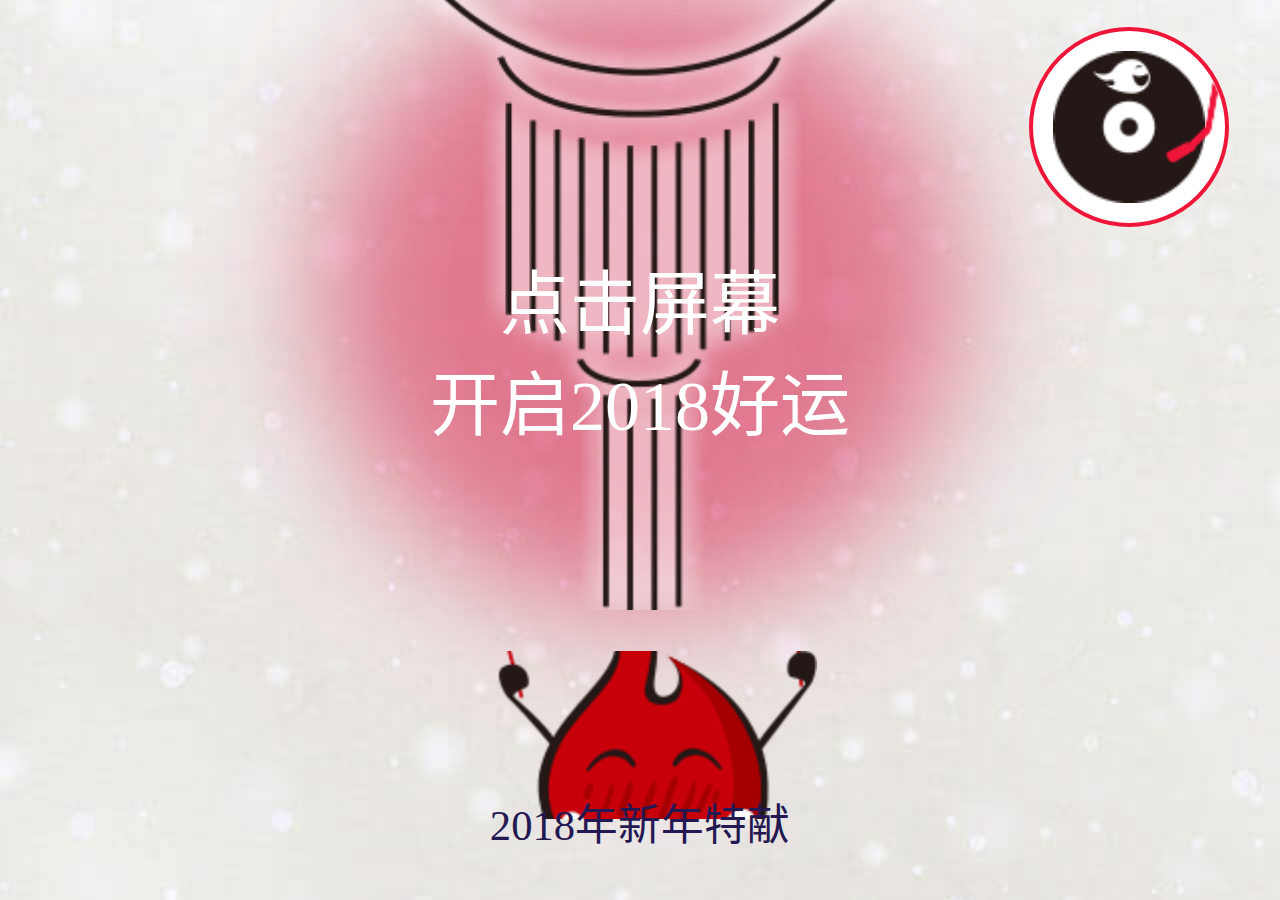
<file: index.html>
<!DOCTYPE html>
	<html lang="Zh-cn">
	<head>
		<meta charset="UTF-8">
		<meta name="X-UA-Compatible" content="IE=edge, chrome=1">
		<meta name="viewport" content="width=device-width, initial-scale=1, minimum-scale=1,maximum-scale=1,user-scalable=no">
		<meta name="format-detection" content="telephone=no">
		<title>测试</title>
		<link rel="stylesheet" href="css/style.css">
		<script type="text/javascript" src="js/index.js"></script>
	</head>
	<body>
		<div class="page" id="page1">
			<div class="bg"></div>
			<div class="p1_lantern">点击屏幕<br>开启2018好运</div>
			<div class="p1_imooc"></div>
			<div class="p1_words">2018年新年特献</div>
		</div>
		<div class="page" id="page2">
			<div class="bg p2_loading"></div>
			<div class="bg"></div>
			<div class="p2_circle"></div>
			<div class="p2_2016"></div>
		</div>
		<div class="page" id="page3">
			<div class="bg"></div>
			<div class="p3_logo" id="logo"></div>
			<div class="p3_title"></div>
			<div class="p3_second"></div>
			<div class="p3_first"></div>			
			<div class="p3_blessing"></div>
		</div>
		<div class="music">
			<img src="image/music_pointer.png">
			<img class="play" id="music" src="image/music_disc.png">
		</div>
		<audio autoplay="true">
			<source src="audio/2855.wav" type="audio/mpeg">
		</audio>
	</body>
	</html>
</file>
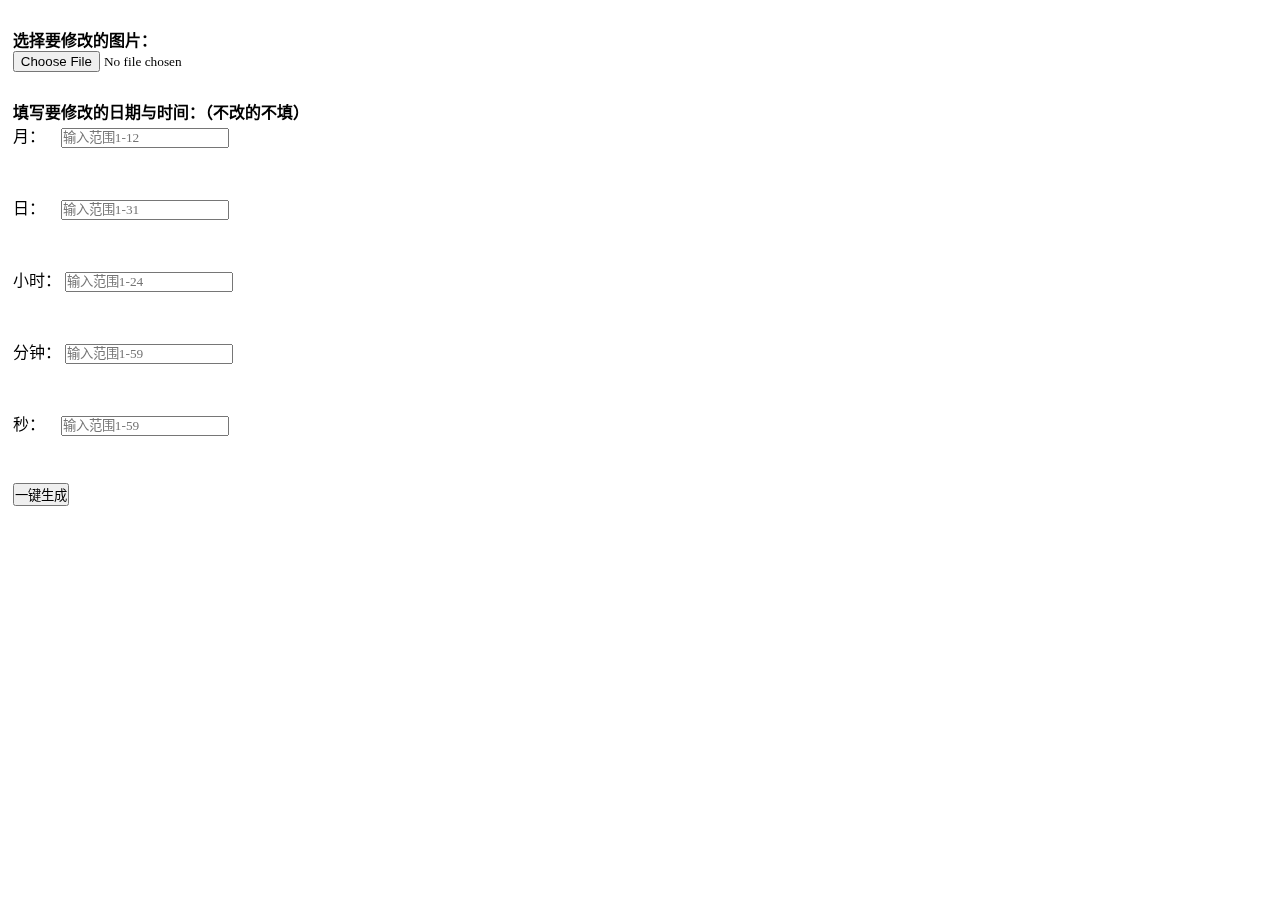
<file: imagemontage/index.html>
<!DOCTYPE html>
<html lang="Zh-cn">

<head>
    <meta charset="utf-8">
    <meta name="viewport" content="width=device-width, initial-scale=1, minimum-scale=1,maximum-scale=1,user-scalable=no">
    <title>图片修改</title>
    <link rel="stylesheet" href="css/style.css">
</head>

<body>
    <div class="sideDiv">
        <div class="inputDiv">
            <div class="uploadDiv">
                <p>选择要修改的图片：</p>
                <input type="file" id="uploadImg">
            </div>
            <p>填写要修改的日期与时间：（不改的不填）</p>
            <div>
                <span>月：&nbsp&nbsp&nbsp</span>
                <input type="text" id="month" placeholder="输入范围1-12">
            </div>
            <div>
                <span>日：&nbsp&nbsp&nbsp</span>
                <input type="text" id="day" placeholder="输入范围1-31">
            </div>
            <div>
                <span>小时：</span>
                <input type="text" id="hourTime" placeholder="输入范围1-24">
            </div>
            <div>
                <span>分钟：</span>
                <input type="text" id="minTime" placeholder="输入范围1-59">
            </div>
            <div>
                <span>秒：&nbsp&nbsp&nbsp</span>
                <input type="text" id="secTime" placeholder="输入范围1-59">
            </div>
            <div>
                <input type="button" value="一键生成" onclick="hecheng()">
            </div>
        </div>
    </div>
    <div class="imageDiv">
        <div id="origImgDiv">
        </div>
        <div class="btnDiv" id="imgBox" align="center">
        </div>
    </div>
    <script type="text/javascript" src="js/index.js"></script>
    <!-- <script src="http://cdn.loveqiao.com/jquery.js"></script> -->
    <!--    <script src="http://www.loveqiao.com/js/public.js"></script> -->
</body>

</html>
</file>
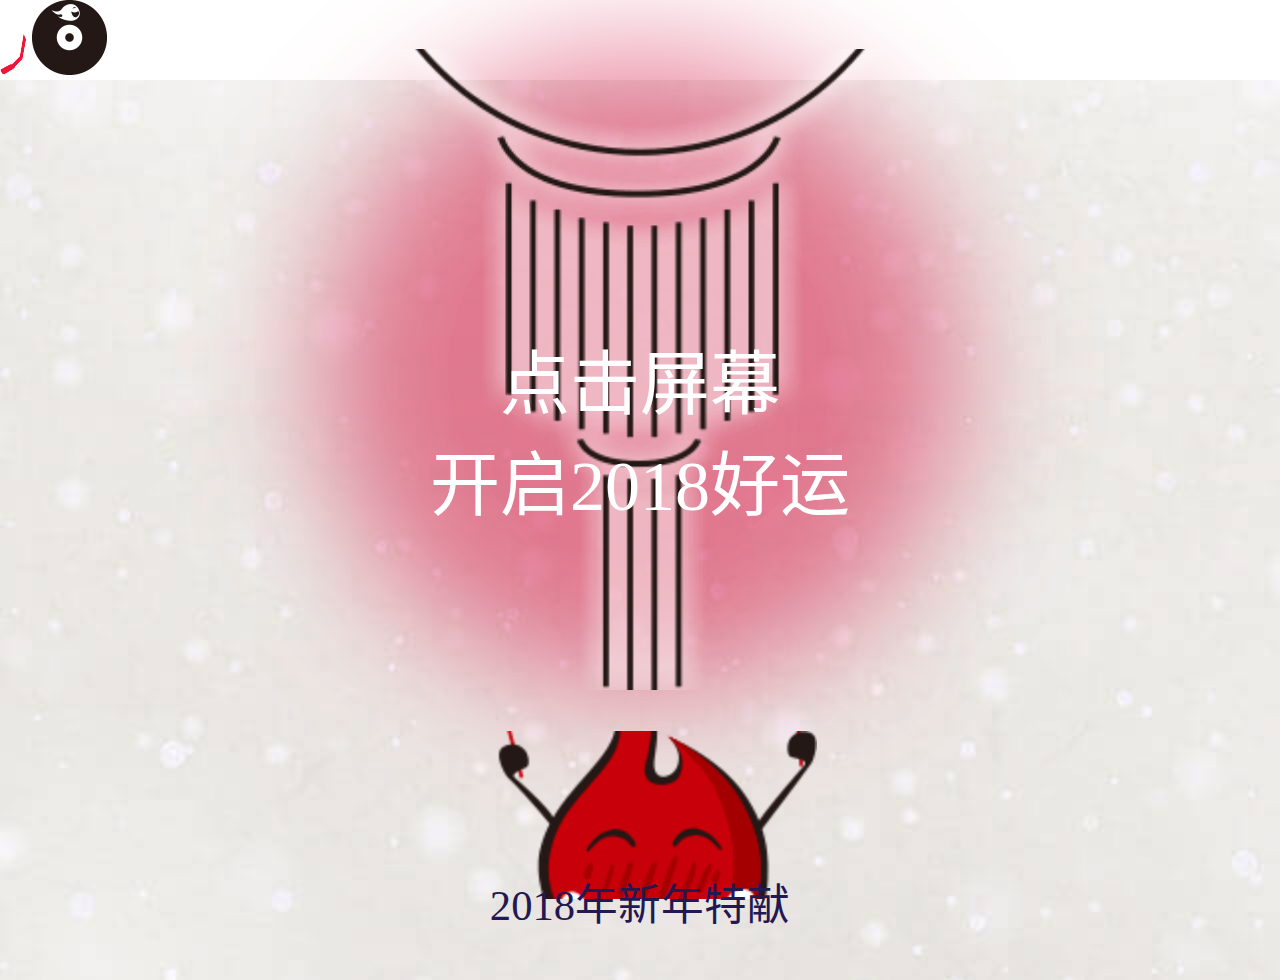
<file: src/index.html>
<!DOCTYPE html>
	<html lang="Zh-cn">
	<head>
		<meta charset="UTF-8">
		<title>测试</title>
		<link rel="stylesheet" href="../css/style.css">
	</head>
	<body>
		<div id="music">
			<img src="../image/music_pointer.png">
			<img class="play" src="../image/music_disc.png">
		</div>

		<div class="page" id="page1">
			<div class="bg"></div>
			<div class="p1_lantern">点击屏幕<br>开启2018好运</div>
			<div class="p1_imooc"></div>
			<div class="p1_words">2018年新年特献</div>
		</div>
		<div class="page" id="page2">
			<div class="bg"></div>
			<div class="p2_circle"></div>
			<div class="p2_2016"></div>
		</div>
		<div class="page" id="page3">
			<div class="bg"></div>
			<div class="p3_logo"></div>
			<div class="p3_title"></div>
			<div class="p3_second"></div>
			<div class="p3_first"></div>			
			<div class="p3_blessing"></div>
		</div>

	</body>
	</html>
</file>
<file: css/style.css>
* {
    margin: 0;
    padding: 0;
    border: none;
    font-size: 1.5625vw;
    font-family: "Microsoft Yahei";
}

html,
body {
    width: 100%;
    height: 100%;
    overflow: hidden;
}




/* music */

.music {
    position: fixed;
    top: 3vh;
    right: 4vw;
    width: 15vw;
    height: 15vw;
    border: 4px solid #ef1639;
    border-radius: 50%;
    background: #fff;
}

.music>img:first-of-type {
    position: absolute;
    top: 24%;
    right: 2.5%;
    width: 28.421%;
    z-index: 1;
}

.music>img:last-of-type {
    position: absolute;
    top: 0;
    right: 0;
    left: 0;
    bottom: 0;
    margin: auto;
    width: 79%;
    z-index: 0;
}



/* 碟片旋转效果 */

.music>img.play {
    -webkit-animation: music_disk 4s linear infinite;
    -o-animation: music_disk 4s linear infinite;
    animation: music_disk 4s linear infinite;
}

@-webkit-keyframes music_disk {
    0% {
        -webkit-transform: rotate(0deg);
        -ms-transform: rotate(0deg);
        -o-transform: rotate(0deg);
        transform: rotate(0deg);
    }
    100% {
        -webkit-transform: rotate(360deg);
        -ms-transform: rotate(360deg);
        -o-transform: rotate(360deg);
        transform: rotate(360deg);
    }
}

@-o-keyframes music_disk {
    0% {
        -webkit-transform: rotate(0deg);
        -ms-transform: rotate(0deg);
        -o-transform: rotate(0deg);
        transform: rotate(0deg);
    }
    100% {
        -webkit-transform: rotate(360deg);
        -ms-transform: rotate(360deg);
        -o-transform: rotate(360deg);
        transform: rotate(360deg);
    }
}

@keyframes music_disk {
    0% {
        -webkit-transform: rotate(0deg);
        -ms-transform: rotate(0deg);
        -o-transform: rotate(0deg);
        transform: rotate(0deg);
    }
    100% {
        -webkit-transform: rotate(360deg);
        -ms-transform: rotate(360deg);
        -o-transform: rotate(360deg);
        transform: rotate(360deg);
    }
}



/* page */

.page {
    position: absolute;
    height: 100%;
    width: 100%;
}

.page>.bg {
    position: absolute;
    z-index: -1;
    width: 100%;
    height: 100%;
}




/* page1 */

#page1 {
    display: block;
}

#page1>.bg {
    background: url("../image/p1_bg.jpg") no-repeat center center;
    background-size: 100%;
}

#page1>.p1_lantern {
    position: absolute;
    top: -3.4%;
    right: 0;
    left: 0;
    margin: auto;
    background: url('../image/p1_lantern.png') no-repeat center bottom;
    background-size: 100%;
    width: 45vw;
    height: 71.2vh;
    font-size: 3.506rem;
    color: #fff;
    padding-top: 31vh;
    text-align: center;
    -webkit-box-sizing: border-box;
    -moz-box-sizing: border-box;
    -ms-box-sizing: border-box;
    -o-box-sizing: border-box;
    box-sizing: border-box;
}


#page1>.p1_lantern:before {
    position: absolute;
    top: 0;
    left: 0;
    right: 0;
    bottom: 0;
    z-index: -1;
    content: "";
    margin: auto;
    width: 30vw;
    height: 30vw;
    background: #d60b3b;
    border-radius: 50%;
    opacity: .5;
    -webkit-box-shadow: 0 0 10vw 10vw #d60b3b;
    -moz-box-shadow: 0 0 10vw 10vw #d60b3b;
    -o-box-shadow: 0 0 10vw 10vw #d60b3b;
    box-shadow: 0 0 10vw 10vw #d60b3b;
    -webkit-animation: p1_lantern .5s infinite alternate;
    -o-animation: p1_lantern .5s infinite alternate;
    animation: p1_lantern .5s infinite alternate;
}

@-webkit-keyframes p1_lantern {
    0% {
        opacity: .5;
        -webkit-transform: scale(.8, .8);
        transform: scale(.8, .8);
    }
    100% {
        opacity: 1;
    }
}

@-o-keyframes p1_lantern {
    0% {
        opacity: .5;
        -webkit-transform: scale(.8, .8);
        transform: scale(.8, .8);
    }
    100% {
        opacity: 1;
    }
}

@keyframes p1_lantern {
    0% {
        opacity: .5;
        -webkit-transform: scale(.8, .8);
        transform: scale(.8, .8);
    }
    100% {
        opacity: 1;
    }
}

#page1>.p1_imooc {
    background: url('../image/p1_imooc.png') no-repeat center center;
    background-size: 100%;
    position: absolute;
    bottom: 9vh;
    right: 0;
    left: 0;
    width: 27.656vw;
    height: 18.64vh;
    margin: auto;
}

#page1>.p1_words {
    font-size: 2.134rem;
    position: absolute;
    right: 0;
    left: 0;
    bottom: 48px;
    text-align: center;
    color: #231851;
}




/* page2 */

#page2 {
    display: none;
    -webkit-transition: .5s;
    -o-transition: .5s;
    transition: .5s;
}

#page2.fadeOut {
    opacity: .3;
    -webkit-transform: translate(0, -100%);
    -o-transform: translate(0, -100%);
    transform: translate(0, -100%);
}
#page2 >.bg_p2_loading {z-index: 4;background: #ef1639;
-webkit-animation: bg_p2_loading 1s linear forwards;
-o-animation: bg_p2_loading 1s linear forwards;
animation: bg_p2_loading 1s linear forwards;
}
@-webkit-keyframes bg_p2_loading {
    0%{
        opacity: 1;
    }
    100%{
        opacity: 0;
    }
}
@-o-keyframes bg_p2_loading {
    0%{
        opacity: 1;
    }
    100%{
        opacity: 0;
    }
}
@keyframes bg_p2_loading {
    0%{
        opacity: 1;
    }
    100%{
        opacity: 0;
    }
}

#page2>.bg {
    background: url("../image/p2_bg.jpg") no-repeat center center;
    background-size: 100%;
}

#page2>.p2_circle {
    position: absolute;
    top: 0;
    right: 0;
    left: 0;
    bottom: 0;
    margin: auto;
    border-radius: 50%;
    background: url('../image/p2_circle_outer.png') no-repeat center center;
    background-size: 100%;
    width: 59.375vw;
    height: 59.375vw;
    -webkit-animation: p2_circle_outter 1s linear 3s infinite;
    -o-animation: p2_circle_outter 1s linear 3s infinite;
    animation: p2_circle_outter 1s linear 3s infinite;
}

@keyframes p2_circle_outter {
    0% {
        transform: rotate(0deg);
        -o-transform: rotate(0deg);
        -webkit-transform: rotate(0deg);
    }
    100% {
        transform: rotate(-360deg);
        -o-transform: rotate(-360deg);
        -webkit-transform: rotate(-360deg);
    }
}

@-webkit-keyframes p2_circle_outter {
    0% {
        transform: rotate(0deg);
        -o-transform: rotate(0deg);
        -webkit-transform: rotate(0deg);
    }
    100% {
        transform: rotate(-360deg);
        -o-transform: rotate(-360deg);
        -webkit-transform: rotate(-360deg);
    }
}

@-o-keyframes p2_circle_outter {
    0% {
        transform: rotate(0deg);
        -o-transform: rotate(0deg);
        -webkit-transform: rotate(0deg);
    }
    100% {
        transform: rotate(-360deg);
        -o-transform: rotate(-360deg);
        -webkit-transform: rotate(-360deg);
    }
}

#page2>.p2_circle:before {
    position: absolute;
    top: 0;
    right: 0;
    left: 0;
    bottom: 0;
    margin: auto;
    border-radius: 50%;
    content: "";
    background: url('../image/p2_circle_middle.png') no-repeat center center;
    background-size: 100%;
    width: 42.625vw;
    height: 42.625vw;
    -webkit-animation: p2_circle_middle 1s linear 2s infinite;
    -o-animation: p2_circle_middle 1s linear 2s infinite;
    animation: p2_circle_middle 1s linear 2s infinite;
}

@keyframes p2_circle_middle {
    0% {
        transform: rotate(0deg);
        -o-transform: rotate(0deg);
        -webkit-transform: rotate(0deg);
    }
    100% {
        transform: rotate(720deg);
        -o-transform: rotate(720deg);
        -webkit-transform: rotate(720deg);
    }
}

@-webkit-keyframes p2_circle_middle {
    0% {
        transform: rotate(0deg);
        -o-transform: rotate(0deg);
        -webkit-transform: rotate(0deg);
    }
    100% {
        transform: rotate(720deg);
        -o-transform: rotate(720deg);
        -webkit-transform: rotate(720deg);
    }
}

@-o-keyframes p2_circle_middle {
    0% {
        transform: rotate(0deg);
        -o-transform: rotate(0deg);
        -webkit-transform: rotate(0deg);
    }
    100% {
        transform: rotate(720deg);
        -o-transform: rotate(720deg);
        -webkit-transform: rotate(720deg);
    }
}


#page2>.p2_circle:after {
    position: absolute;
    top: 0;
    right: 0;
    left: 0;
    bottom: 0;
    border-radius: 50%;
    content: "";
    margin: auto;
    background: url('../image/p2_circle_inner.png') no-repeat center center;
    background-size: 100%;
    width: 37.9375vw;
    height: 37.9375vw;
    -webkit-animation: p2_circle_inner 1s linear 1s infinite;
    -o-animation: p2_circle_inner 1s linear 1s infinite;
    animation: p2_circle_inner 1s linear 1s infinite;
}

@keyframes p2_circle_inner {
    0% {
        transform: rotate(0deg);
        -o-transform: rotate(0deg);
        -webkit-transform: rotate(0deg);
    }
    100% {
        transform: rotate(-1080deg);
        -o-transform: rotate(-1080deg);
        -webkit-transform: rotate(-1080deg);
    }
}

@-webkit-keyframes p2_circle_inner {
    0% {
        transform: rotate(0deg);
        -o-transform: rotate(0deg);
        -webkit-transform: rotate(0deg);
    }
    100% {
        transform: rotate(-1080deg);
        -o-transform: rotate(-1080deg);
        -webkit-transform: rotate(-1080deg);
    }
}

@-o-keyframes p2_circle_inner {
    0% {
        transform: rotate(0deg);
        -o-transform: rotate(0deg);
        -webkit-transform: rotate(0deg);
    }
    100% {
        transform: rotate(-1080deg);
        -o-transform: rotate(-1080deg);
        -webkit-transform: rotate(-1080deg);
    }
}

#page2>.p2_2016 {
    position: absolute;
    top: 0;
    right: 0;
    left: 0;
    bottom: 0;
    margin: auto;
    background: url('../image/p2_2016.png') no-repeat center center;
    background-size: 100%;
    width: 27.5vw;
    height: 6.24vh;
}




/* page1 bg */

#page3 {
    display: none;
    -webkit-transition: .5s;
    -o-transition: .5s;
    transition: .5s;
}

#page3.fadeIn{
    -webkit-transform: translate(0, -100%);
    -o-transform: translate(0, -100%);
    transform: translate(0, -100%);
}

#page3>.bg {
    background: url("../image/p3_bg.jpg") no-repeat center center;
    background-size: 100%;
}

#page3>.p3_logo {
    background: url('../image/p3_logo.png') no-repeat center center;
    background-size: 100%;
    position: absolute;
    right: 0;
    top: 7.82vh;
    left: 0;
    margin: auto;
    width: 34.6875vw;
    height: 6.327vh;
}

#page3>.p3_title {
    position: absolute;
    right: 0;
    left: 0;
    top: 21vh;
    margin: auto;
    background: url('../image/p3_title.png') no-repeat center center;
    background-size: 100%;
    width: 48.125vw;
    height: 50vh;
}

#page3>.p3_second {
    position: absolute;
    left: 3.75vw;
    top: 25.48vh;
    background: url('../image/p3_couplet_second.png') no-repeat center center;
    background-size: 100%;
    width: 22.8125vw;
    height: 41.652vh;
}

#page3>.p3_first {
    position: absolute;
    right: 3.75vw;
    top: 25.48vh;
    background: url('../image/p3_couplet_first.png') no-repeat center center;
    background-size: 100%;
    width: 22.8125vw;
    height: 41.652vh;
}

#page3>.p3_blessing {
    position: absolute;
    right: 0;
    left: 0;
    bottom: 10vh;
    margin: auto;
    background: url('../image/p3_blessing.png') no-repeat center center;
    background-size: 100%;
    border-radius: 50%;
    width: 32vw;
    height: 32vw;
    color: #fff;
    -webkit-animation: p3_blessing 2s linear infinite;
    -o-animation: p3_blessing 2s linear infinite;
    animation: p3_blessing 2s linear infinite;
}

@keyframes p3_blessing {
    0% {
        transform: rotate(0deg);
        -o-transform: rotate(0deg);
        -webkit-transform: rotate(0deg);
    }
    100% {
        transform: rotate(360deg);
        -o-transform: rotate(360deg);
        -webkit-transform: rotate(360deg);
    }
}

@-webkit-keyframes p3_blessing {
    0% {
        transform: rotate(0deg);
        -o-transform: rotate(0deg);
        -webkit-transform: rotate(0deg);
    }
    100% {
        transform: rotate(360deg);
        -o-transform: rotate(360deg);
        -webkit-transform: rotate(360deg);
    }
}

@-o-keyframes p3_blessing {
    0% {
        transform: rotate(0deg);
        -o-transform: rotate(0deg);
        -webkit-transform: rotate(0deg);
    }
    100% {
        transform: rotate(360deg);
        -o-transform: rotate(360deg);
        -webkit-transform: rotate(360deg);
    }
}
</file>
<file: imagemontage/css/style.css>
* {
    margin: 0;
    padding: 0;
    font-family: "Microsoft Yahei";
}

html,
body {
    width: 100%;
    height: 100%;
}
p{
	font-weight: bold;
}
.sideDiv {
    position: fixed;
    top: 3vh;
    left: 1vw;
    width: 23vw;
}

.imageDiv{
	display: block;
	position: absolute;
	left: 23vw;
}
.inputDiv>div{
	height: 8vh;
}

/* .uploadDiv{
	position: relative;
	left: 5%;
	top: 5%;
}

.inputDiv{
	position: relative;
	left: 5%;
	right: 5%;
	top: 10%;
	text-align: center;
}

.btnDiv{
	position: relative;
	top: 15%;
} */
</file>
